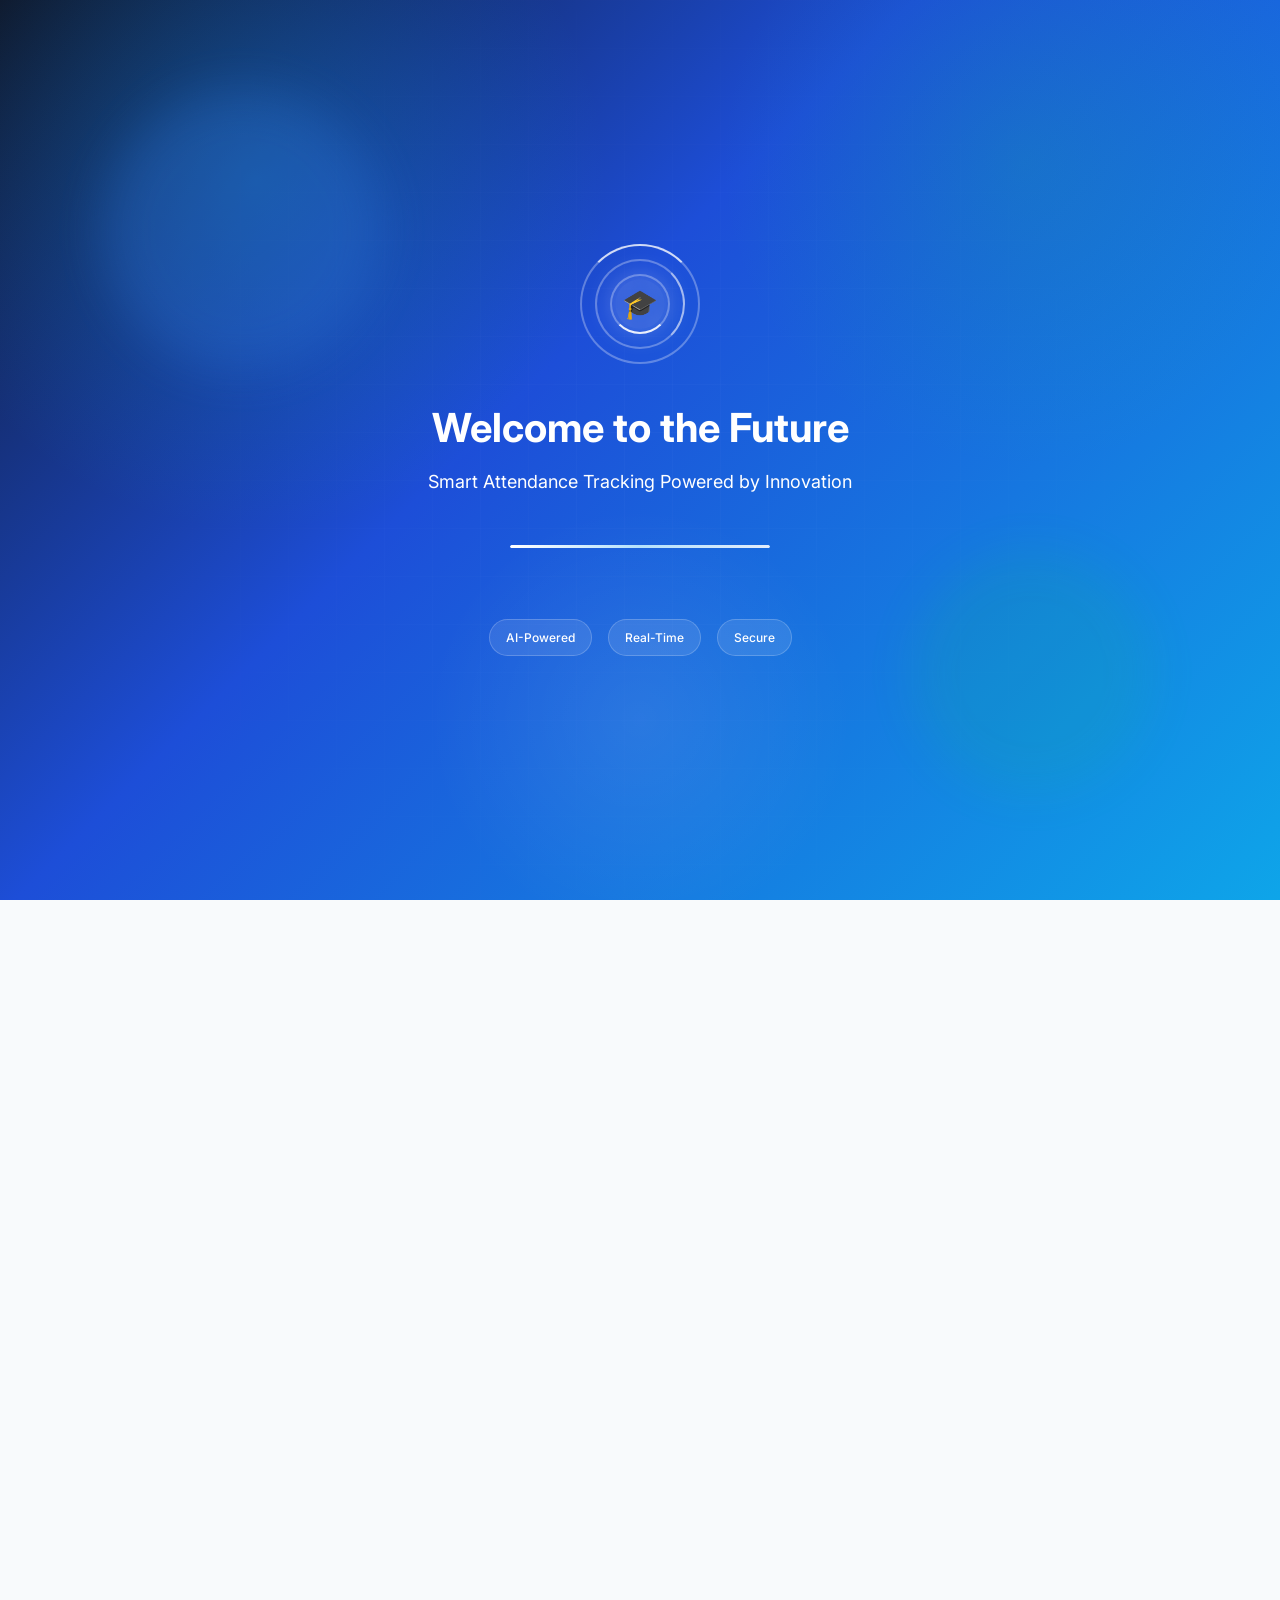
<file: index.html>
<!DOCTYPE html>
<html lang="en">

<head>
  <meta charset="UTF-8">
  <meta name="viewport" content="width=device-width, initial-scale=1.0">
  <title>College Attendance Management System</title>
  <!-- Google Fonts -->
  <link href="https://fonts.googleapis.com/css2?family=Inter:wght@300;400;500;600;700&display=swap" rel="stylesheet">
  <style>
    :root {
      --primary: #2563eb;
      --primary-dark: #1d4ed8;
      --primary-light: #3b82f6;
      --secondary: #64748b;
      --accent: #0ea5e9;
      --success: #10b981;
      --warning: #f59e0b;
      --error: #ef4444;
      --bg: #f8fafc;
      --bg-secondary: #f1f5f9;
      --text: #0f172a;
      --text-muted: #64748b;
      --text-light: #94a3b8;
      --card-bg: #ffffff;
      --border: #e2e8f0;
      --shadow: 0 1px 3px 0 rgb(0 0 0 / 0.1), 0 1px 2px -1px rgb(0 0 0 / 0.1);
      --shadow-lg: 0 10px 15px -3px rgb(0 0 0 / 0.1), 0 4px 6px -4px rgb(0 0 0 / 0.1);
    }

    * {
      margin: 0;
      padding: 0;
      box-sizing: border-box;
    }

    body {
      font-family: 'Inter', -apple-system, BlinkMacSystemFont, sans-serif;
      background: var(--bg);
      color: var(--text);
      line-height: 1.6;
      min-height: 100vh;
      overflow-x: hidden;
    }

    /* ===== PROFESSIONAL INTRO ===== */
    .intro-overlay {
      position: fixed;
      inset: 0;
      background:
        radial-gradient(circle at 20% 20%, rgba(14, 165, 233, 0.28), transparent 28%),
        radial-gradient(circle at 80% 18%, rgba(16, 185, 129, 0.18), transparent 24%),
        radial-gradient(circle at 50% 80%, rgba(255, 255, 255, 0.08), transparent 22%),
        linear-gradient(135deg, #0f172a 0%, #1d4ed8 42%, #0ea5e9 100%);
      z-index: 1000;
      display: flex;
      flex-direction: column;
      justify-content: center;
      align-items: center;
      transition: opacity 1.2s cubic-bezier(0.22, 1, 0.36, 1), transform 1.2s cubic-bezier(0.22, 1, 0.36, 1);
      overflow: hidden;
    }

    .intro-overlay.morph-exit {
      opacity: 0;
      transform: scale(1.04);
      pointer-events: none;
    }

    .intro-overlay::before,
    .intro-overlay::after {
      content: "";
      position: absolute;
      border-radius: 50%;
      filter: blur(24px);
      opacity: 0.8;
      pointer-events: none;
    }

    .intro-overlay::before {
      width: 280px;
      height: 280px;
      top: 10%;
      left: 8%;
      background: rgba(59, 130, 246, 0.26);
      animation: drift-orb 9s ease-in-out infinite;
    }

    .intro-overlay::after {
      width: 240px;
      height: 240px;
      right: 10%;
      bottom: 12%;
      background: rgba(16, 185, 129, 0.18);
      animation: drift-orb 11s ease-in-out infinite reverse;
    }

    .intro-content {
      text-align: center;
      color: white;
      transform: translateY(0);
      transition: all 1.2s cubic-bezier(0.22, 1, 0.36, 1);
      position: relative;
      z-index: 2;
    }

    .intro-overlay.morph-exit .intro-content {
      transform: translateY(-36px) scale(0.98);
      opacity: 0;
    }

    .intro-logo-animated {
      position: relative;
      width: 120px;
      height: 120px;
      margin: 0 auto 2rem;
      transition: all 1.2s cubic-bezier(0.22, 1, 0.36, 1);
    }

    .intro-overlay.morph-exit .intro-logo-animated {
      transform: scale(0.72);
      opacity: 0;
    }

    .logo-ring {
      position: absolute;
      top: 50%;
      left: 50%;
      transform: translate(-50%, -50%);
      border-radius: 50%;
      border: 2px solid rgba(255, 255, 255, 0.3);
    }

    .ring-outer {
      width: 120px;
      height: 120px;
      animation: ring-spin 4s linear infinite;
      border-top-color: rgba(255, 255, 255, 0.8);
    }

    .ring-middle {
      width: 90px;
      height: 90px;
      animation: ring-spin 3s linear infinite reverse;
      border-right-color: rgba(255, 255, 255, 0.6);
    }

    .ring-inner {
      width: 60px;
      height: 60px;
      animation: ring-spin 2s linear infinite;
      border-bottom-color: rgba(255, 255, 255, 0.9);
    }

    .logo-center {
      position: absolute;
      top: 50%;
      left: 50%;
      transform: translate(-50%, -50%);
      width: 50px;
      height: 50px;
      background: rgba(255, 255, 255, 0.12);
      border-radius: 50%;
      display: flex;
      align-items: center;
      justify-content: center;
      font-size: 1.8rem;
      backdrop-filter: blur(10px);
      animation: logo-pulse 2s ease-in-out infinite;
      box-shadow: 0 0 30px rgba(255, 255, 255, 0.3);
    }

    .intro-grid-glow {
      position: absolute;
      inset: 0;
      background-image:
        linear-gradient(rgba(255, 255, 255, 0.06) 1px, transparent 1px),
        linear-gradient(90deg, rgba(255, 255, 255, 0.06) 1px, transparent 1px);
      background-size: 48px 48px;
      mask-image: radial-gradient(circle at center, rgba(0, 0, 0, 0.85), transparent 78%);
      opacity: 0.4;
      animation: grid-pulse 6s ease-in-out infinite;
    }

    @keyframes ring-spin {
      0% { transform: translate(-50%, -50%) rotate(0deg); }
      100% { transform: translate(-50%, -50%) rotate(360deg); }
    }

    @keyframes logo-pulse {
      0%, 100% { 
        transform: translate(-50%, -50%) scale(1);
        box-shadow: 0 0 30px rgba(255, 255, 255, 0.3);
      }
      50% { 
        transform: translate(-50%, -50%) scale(1.1);
        box-shadow: 0 0 50px rgba(255, 255, 255, 0.6);
      }
    }

    @keyframes drift-orb {
      0%, 100% { transform: translate3d(0, 0, 0) scale(1); }
      50% { transform: translate3d(18px, -14px, 0) scale(1.08); }
    }

    @keyframes grid-pulse {
      0%, 100% { opacity: 0.24; transform: scale(1); }
      50% { opacity: 0.42; transform: scale(1.02); }
    }

    .intro-features {
      display: flex;
      gap: 1rem;
      justify-content: center;
      margin-top: 2rem;
      opacity: 0;
      animation: intro-slide-up 0.8s ease 0.9s forwards;
      transition: all 1.2s cubic-bezier(0.22, 1, 0.36, 1);
    }

    .intro-feature-tag {
      padding: 0.5rem 1rem;
      background: rgba(255, 255, 255, 0.1);
      border: 1px solid rgba(255, 255, 255, 0.2);
      border-radius: 20px;
      font-size: 0.75rem;
      font-weight: 500;
      backdrop-filter: blur(10px);
      animation: tag-float 3s ease-in-out infinite;
    }

    .intro-feature-tag:nth-child(1) {
      animation-delay: 0s;
    }

    .intro-feature-tag:nth-child(2) {
      animation-delay: 0.3s;
    }

    .intro-feature-tag:nth-child(3) {
      animation-delay: 0.6s;
    }

    @keyframes tag-float {
      0%, 100% { transform: translateY(0px); }
      50% { transform: translateY(-5px); }
    }

    .intro-overlay.morph-exit .intro-features {
      transform: translateY(-30px);
      opacity: 0;
    }

    .intro-title {
      font-size: 2.5rem;
      font-weight: 700;
      margin-bottom: 0.5rem;
      opacity: 0;
      animation: intro-slide-up 0.8s ease 0.3s forwards;
      transition: all 1.2s cubic-bezier(0.22, 1, 0.36, 1);
    }

    .intro-overlay.morph-exit .intro-title {
      transform: translateY(-30px);
      opacity: 0;
    }

    .intro-subtitle {
      font-size: 1.125rem;
      opacity: 0.9;
      margin-bottom: 3rem;
      opacity: 0;
      animation: intro-slide-up 0.8s ease 0.6s forwards;
      transition: all 1.2s cubic-bezier(0.22, 1, 0.36, 1);
    }

    .intro-overlay.morph-exit .intro-subtitle {
      transform: translateY(-30px);
      opacity: 0;
    }

    .intro-progress-container {
      width: 260px;
      margin: 0 auto;
      transition: all 1.2s cubic-bezier(0.22, 1, 0.36, 1);
    }

    .intro-overlay.morph-exit .intro-progress-container {
      transform: translateY(-30px);
      opacity: 0;
    }

    .intro-progress-bar {
      width: 100%;
      height: 3px;
      background: rgba(255, 255, 255, 0.2);
      border-radius: 2px;
      overflow: hidden;
      margin-bottom: 1rem;
    }

    .intro-progress-fill {
      height: 100%;
      background: linear-gradient(90deg, #ffffff, rgba(186, 230, 253, 0.95), rgba(255, 255, 255, 0.85));
      width: 0%;
      border-radius: 2px;
      animation: intro-progress 2.2s cubic-bezier(0.22, 1, 0.36, 1) forwards;
      box-shadow: 0 0 16px rgba(255, 255, 255, 0.48);
    }

    .intro-status {
      font-size: 0.875rem;
      opacity: 0.8;
      font-weight: 500;
      letter-spacing: 0.03em;
      min-height: 22px;
      transition: all 0.35s ease, opacity 1.2s cubic-bezier(0.22, 1, 0.36, 1);
    }

    .intro-overlay.morph-exit .intro-status {
      transform: translateY(-30px);
      opacity: 0;
    }

    @keyframes intro-slide-up {
      to {
        opacity: 1;
        transform: translateY(0);
      }
      from {
        opacity: 0;
        transform: translateY(20px);
      }
    }

    @keyframes intro-progress {
      0% { width: 0%; }
      20% { width: 30%; }
      50% { width: 60%; }
      80% { width: 85%; }
      100% { width: 100%; }
    }

    /* ===== MAIN CONTENT MORPHING ANIMATION ===== */
    .main-content {
      opacity: 0;
      transform: translateY(30px);
      transition: all 2s cubic-bezier(0.65, 0, 0.35, 1);
    }

    .main-content.visible {
      opacity: 1;
      transform: translateY(0);
    }

    /* ===== MORPHING PARTICLES EFFECT ===== */
    .morph-particles {
      position: fixed;
      inset: 0;
      pointer-events: none;
      z-index: 999;
      opacity: 0;
      transition: opacity 1s ease;
    }

    .morph-particles.active {
      opacity: 1;
    }

    .particle {
      position: absolute;
      width: 6px;
      height: 6px;
      background: var(--primary);
      border-radius: 50%;
      box-shadow: 0 0 10px var(--primary);
      animation: morph-particle 2s ease-out forwards;
    }

    @keyframes morph-particle {
      0% {
        transform: scale(1) translateY(0);
        opacity: 1;
      }
      100% {
        transform: scale(0) translateY(-150px);
        opacity: 0;
      }
    }

    /* ===== HEADER MORPH ANIMATION ===== */
    .header {
      transform: translateY(0);
      opacity: 0;
      transition: all 1.5s cubic-bezier(0.65, 0, 0.35, 1) 0.3s;
    }

    .main-content.visible .header {
      opacity: 1;
    }

    /* ===== HERO CONTENT MORPH ANIMATION ===== */
    .hero-content {
      transform: translateX(0);
      opacity: 0;
      transition: all 1.5s cubic-bezier(0.65, 0, 0.35, 1) 0.5s;
    }

    .main-content.visible .hero-content {
      opacity: 1;
    }

    /* ===== AUTH CARD MORPH ANIMATION ===== */
    .auth-card {
      transform: translateX(0);
      opacity: 0;
      transition: all 1.5s cubic-bezier(0.65, 0, 0.35, 1) 0.7s;
    }

    .main-content.visible .auth-card {
      opacity: 1;
    }

    /* ===== SECTIONS STYLING ===== */
    .section-container {
      max-width: 1200px;
      margin: 0 auto;
      padding: 0 2rem;
    }

    .section-header {
      text-align: center;
      margin-bottom: 4rem;
    }

    .section-title {
      font-size: 2.5rem;
      font-weight: 700;
      margin-bottom: 1rem;
      color: var(--text);
    }

    .section-subtitle {
      font-size: 1.25rem;
      color: var(--text-muted);
      max-width: 600px;
      margin: 0 auto;
    }

    /* ===== FEATURES SECTION ===== */
    .features-section {
      padding: 6rem 0;
      background: var(--bg-secondary);
    }

    .features-detailed-grid {
      display: grid;
      grid-template-columns: repeat(auto-fit, minmax(350px, 1fr));
      gap: 2rem;
    }

    .feature-card {
      background: var(--card-bg);
      border: 1px solid var(--border);
      border-radius: 16px;
      padding: 2rem;
      transition: all 0.3s ease;
    }

    .feature-card:hover {
      transform: translateY(-4px);
      box-shadow: var(--shadow-lg);
      border-color: var(--primary);
    }

    .feature-card-icon {
      font-size: 2.5rem;
      margin-bottom: 1.5rem;
    }

    /* ===== 3D FACIAL RECOGNITION ICON ===== */
    .facial-3d-icon {
      position: relative;
      width: 80px;
      height: 80px;
      margin: 0 auto 1.5rem;
      perspective: 200px;
    }

    .face-scanner {
      position: relative;
      width: 100%;
      height: 100%;
      transform-style: preserve-3d;
      animation: rotate3d 4s ease-in-out infinite;
    }

    .face-outline {
      position: absolute;
      width: 60px;
      height: 70px;
      left: 50%;
      top: 50%;
      transform: translate(-50%, -50%);
      border: 3px solid var(--primary);
      border-radius: 50% 50% 50% 50% / 60% 60% 40% 40%;
      background: linear-gradient(135deg, rgba(37, 99, 235, 0.1), rgba(59, 130, 246, 0.2));
      box-shadow: 
        0 0 20px rgba(37, 99, 235, 0.3),
        inset 0 0 20px rgba(37, 99, 235, 0.1);
      animation: pulse-face 2s ease-in-out infinite;
    }

    .scan-line {
      position: absolute;
      width: 100%;
      height: 2px;
      background: linear-gradient(90deg, transparent, var(--accent), transparent);
      top: 0;
      left: 0;
      animation: scan-vertical 3s ease-in-out infinite;
      box-shadow: 0 0 10px var(--accent);
    }

    .scan-dots {
      position: absolute;
      width: 100%;
      height: 100%;
    }

    .dot {
      position: absolute;
      width: 4px;
      height: 4px;
      background: var(--accent);
      border-radius: 50%;
      box-shadow: 0 0 8px var(--accent);
      animation: dot-pulse 2s ease-in-out infinite;
    }

    .dot-1 {
      top: 20%;
      left: 30%;
      animation-delay: 0s;
    }

    .dot-2 {
      top: 20%;
      right: 30%;
      animation-delay: 0.5s;
    }

    .dot-3 {
      bottom: 30%;
      left: 25%;
      animation-delay: 1s;
    }

    .dot-4 {
      bottom: 30%;
      right: 25%;
      animation-delay: 1.5s;
    }

    /* ===== 3D ANALYTICS ICON ===== */
    .analytics-3d-icon {
      position: relative;
      width: 80px;
      height: 80px;
      margin: 0 auto 1.5rem;
      perspective: 200px;
    }

    .chart-container {
      position: relative;
      width: 100%;
      height: 100%;
      transform-style: preserve-3d;
      animation: rotate3d 5s ease-in-out infinite;
    }

    .bar {
      position: absolute;
      bottom: 20px;
      width: 8px;
      background: linear-gradient(to top, var(--primary), var(--accent));
      border-radius: 4px 4px 0 0;
      box-shadow: 0 0 10px rgba(37, 99, 235, 0.5);
      animation: bar-grow 3s ease-in-out infinite;
    }

    .bar-1 {
      left: 15px;
      height: 30px;
      animation-delay: 0s;
    }

    .bar-2 {
      left: 28px;
      height: 45px;
      animation-delay: 0.3s;
    }

    .bar-3 {
      left: 41px;
      height: 25px;
      animation-delay: 0.6s;
    }

    .bar-4 {
      left: 54px;
      height: 40px;
      animation-delay: 0.9s;
    }

    .chart-line {
      position: absolute;
      top: 25px;
      left: 15px;
      width: 50px;
      height: 2px;
      background: var(--accent);
      animation: line-draw 4s ease-in-out infinite;
      box-shadow: 0 0 8px var(--accent);
    }

    .data-points {
      position: absolute;
      width: 100%;
      height: 100%;
    }

    .point {
      position: absolute;
      width: 6px;
      height: 6px;
      background: var(--accent);
      border-radius: 50%;
      box-shadow: 0 0 10px var(--accent);
      animation: point-pulse 2s ease-in-out infinite;
    }

    .point-1 {
      top: 30px;
      left: 18px;
      animation-delay: 0s;
    }

    .point-2 {
      top: 20px;
      left: 35px;
      animation-delay: 0.7s;
    }

    .point-3 {
      top: 35px;
      left: 52px;
      animation-delay: 1.4s;
    }

    /* ===== 3D GPS ICON ===== */
    .gps-3d-icon {
      position: relative;
      width: 80px;
      height: 80px;
      margin: 0 auto 1.5rem;
      perspective: 200px;
    }

    .globe-container {
      position: relative;
      width: 100%;
      height: 100%;
      transform-style: preserve-3d;
      animation: rotate3d 8s linear infinite;
    }

    .globe {
      position: absolute;
      width: 65px;
      height: 65px;
      left: 50%;
      top: 50%;
      transform: translate(-50%, -50%);
      border-radius: 50%;
      background: linear-gradient(135deg, 
        rgba(37, 99, 235, 0.2) 0%, 
        rgba(59, 130, 246, 0.3) 50%, 
        rgba(96, 165, 250, 0.2) 100%);
      border: 3px solid var(--primary);
      box-shadow: 
        0 0 25px rgba(37, 99, 235, 0.4),
        inset 0 0 25px rgba(59, 130, 246, 0.2);
      overflow: hidden;
    }

    .globe-surface {
      position: absolute;
      width: 100%;
      height: 100%;
      border-radius: 50%;
      background: radial-gradient(circle at 30% 30%, 
        rgba(96, 165, 250, 0.3) 0%, 
        rgba(37, 99, 235, 0.1) 70%);
      animation: globe-shine 4s ease-in-out infinite;
    }

    .meridian-lines {
      position: absolute;
      width: 100%;
      height: 100%;
      border-radius: 50%;
    }

    .meridian {
      position: absolute;
      background: var(--accent);
      opacity: 0.8;
      box-shadow: 0 0 8px var(--accent);
    }

    .vertical-1 {
      width: 2px;
      height: 100%;
      left: 50%;
      top: 0;
      transform: translateX(-50%);
      animation: meridian-pulse 3s ease-in-out infinite;
    }

    .vertical-2 {
      width: 100%;
      height: 2px;
      left: 0;
      top: 50%;
      transform: translateY(-50%);
      animation: meridian-pulse 3s ease-in-out infinite 0.5s;
    }

    .horizontal-1 {
      width: 2px;
      height: 80%;
      left: 25%;
      top: 10%;
      transform: translateX(-50%) rotateZ(45deg);
      animation: meridian-pulse 3s ease-in-out infinite 1s;
    }

    .horizontal-2 {
      width: 2px;
      height: 80%;
      right: 25%;
      top: 10%;
      transform: translateX(50%) rotateZ(-45deg);
      animation: meridian-pulse 3s ease-in-out infinite 1.5s;
    }

    .location-pin {
      position: absolute;
      top: -8px;
      left: 50%;
      transform: translateX(-50%);
      width: 10px;
      height: 14px;
      background: var(--error);
      border-radius: 50% 50% 50% 0;
      transform-origin: bottom center;
      animation: pin-bounce 2.5s ease-in-out infinite;
      box-shadow: 0 0 12px var(--error);
      z-index: 10;
    }

    .location-pin::before {
      content: '';
      position: absolute;
      top: 2px;
      left: 2px;
      width: 6px;
      height: 6px;
      background: white;
      border-radius: 50%;
    }

    .signal-waves {
      position: absolute;
      width: 100%;
      height: 100%;
    }

    .wave {
      position: absolute;
      top: 50%;
      left: 50%;
      transform: translate(-50%, -50%);
      border: 2px solid var(--accent);
      border-radius: 50%;
      opacity: 0;
      animation: wave-expand 4s ease-out infinite;
    }

    .wave-1 {
      animation-delay: 0s;
    }

    .wave-2 {
      animation-delay: 1.3s;
    }

    .wave-3 {
      animation-delay: 2.6s;
    }

    /* ===== 3D TIMING ICON ===== */
    .timing-3d-icon {
      position: relative;
      width: 80px;
      height: 80px;
      margin: 0 auto 1.5rem;
      perspective: 200px;
    }

    .clock-container {
      position: relative;
      width: 100%;
      height: 100%;
      transform-style: preserve-3d;
      animation: rotate3d 8s ease-in-out infinite;
    }

    .clock-face {
      position: absolute;
      width: 60px;
      height: 60px;
      left: 50%;
      top: 50%;
      transform: translate(-50%, -50%);
      border: 3px solid var(--primary);
      border-radius: 50%;
      background: linear-gradient(135deg, rgba(37, 99, 235, 0.1), rgba(59, 130, 246, 0.2));
      box-shadow: 0 0 20px rgba(37, 99, 235, 0.3);
    }

    .hour-hand {
      position: absolute;
      top: 50%;
      left: 50%;
      width: 3px;
      height: 15px;
      background: var(--primary);
      transform-origin: bottom center;
      transform: translate(-50%, -100%) rotate(45deg);
      border-radius: 2px;
      animation: hour-rotate 12s linear infinite;
    }

    .minute-hand {
      position: absolute;
      top: 50%;
      left: 50%;
      width: 2px;
      height: 20px;
      background: var(--accent);
      transform-origin: bottom center;
      transform: translate(-50%, -100%) rotate(90deg);
      border-radius: 1px;
      animation: minute-rotate 2s linear infinite;
    }

    .center-dot {
      position: absolute;
      top: 50%;
      left: 50%;
      width: 6px;
      height: 6px;
      background: var(--primary);
      border-radius: 50%;
      transform: translate(-50%, -50%);
      box-shadow: 0 0 8px var(--primary);
    }

    .time-markers {
      position: absolute;
      width: 100%;
      height: 100%;
    }

    .marker {
      position: absolute;
      width: 2px;
      height: 8px;
      background: var(--primary);
      border-radius: 1px;
    }

    .marker-12 {
      top: 2px;
      left: 50%;
      transform: translateX(-50%);
    }

    .marker-3 {
      right: 2px;
      top: 50%;
      transform: translateY(-50%) rotate(90deg);
    }

    .marker-6 {
      bottom: 2px;
      left: 50%;
      transform: translateX(-50%);
    }

    .marker-9 {
      left: 2px;
      top: 50%;
      transform: translateY(-50%) rotate(90deg);
    }

    /* ===== 3D SECURITY ICON ===== */
    .security-3d-icon {
      position: relative;
      width: 80px;
      height: 80px;
      margin: 0 auto 1.5rem;
      perspective: 200px;
    }

    .lock-container {
      position: relative;
      width: 100%;
      height: 100%;
      transform-style: preserve-3d;
      animation: rotate3d 5s ease-in-out infinite;
    }

    .lock-body {
      position: absolute;
      width: 40px;
      height: 35px;
      left: 50%;
      top: 60%;
      transform: translate(-50%, -50%);
      background: linear-gradient(135deg, var(--primary), var(--primary-dark));
      border-radius: 8px;
      box-shadow: 0 0 20px rgba(37, 99, 235, 0.4);
    }

    .lock-shackle {
      position: absolute;
      width: 25px;
      height: 20px;
      top: -15px;
      left: 50%;
      transform: translateX(-50%);
      border: 4px solid var(--primary);
      border-bottom: none;
      border-radius: 15px 15px 0 0;
      animation: shackle-unlock 4s ease-in-out infinite;
    }

    .keyhole {
      position: absolute;
      width: 8px;
      height: 8px;
      top: 50%;
      left: 50%;
      transform: translate(-50%, -50%);
      background: var(--bg);
      border-radius: 50% 50% 0 0;
      box-shadow: inset 0 0 5px rgba(0, 0, 0, 0.3);
    }

    .keyhole::after {
      content: '';
      position: absolute;
      width: 3px;
      height: 8px;
      top: 6px;
      left: 50%;
      transform: translateX(-50%);
      background: var(--bg);
      border-radius: 0 0 2px 2px;
    }

    .security-rings {
      position: absolute;
      width: 100%;
      height: 100%;
    }

    .ring {
      position: absolute;
      top: 50%;
      left: 50%;
      transform: translate(-50%, -50%);
      border: 2px solid var(--accent);
      border-radius: 50%;
      opacity: 0;
      animation: security-pulse 3s ease-out infinite;
    }

    .ring-1 {
      width: 60px;
      height: 60px;
      animation-delay: 0s;
    }

    .ring-2 {
      width: 75px;
      height: 75px;
      animation-delay: 1s;
    }

    .ring-3 {
      width: 90px;
      height: 90px;
      animation-delay: 2s;
    }

    @keyframes rotate3d {
      0%, 100% {
        transform: rotateY(0deg) rotateX(0deg);
      }
      25% {
        transform: rotateY(15deg) rotateX(5deg);
      }
      50% {
        transform: rotateY(0deg) rotateX(10deg);
      }
      75% {
        transform: rotateY(-15deg) rotateX(5deg);
      }
    }

    @keyframes pulse-face {
      0%, 100% {
        border-color: var(--primary);
        box-shadow: 
          0 0 20px rgba(37, 99, 235, 0.3),
          inset 0 0 20px rgba(37, 99, 235, 0.1);
      }
      50% {
        border-color: var(--accent);
        box-shadow: 
          0 0 30px rgba(96, 165, 250, 0.5),
          inset 0 0 30px rgba(96, 165, 250, 0.2);
        transform: translate(-50%, -50%) scale(1.05);
      }
    }

    @keyframes scan-vertical {
      0% {
        top: 0;
        opacity: 0;
      }
      10% {
        opacity: 1;
      }
      90% {
        opacity: 1;
      }
      100% {
        top: calc(100% - 2px);
        opacity: 0;
      }
    }

    /* ===== 3D MOBILE ICON ===== */
    .mobile-3d-icon {
      position: relative;
      width: 80px;
      height: 80px;
      margin: 0 auto 1.5rem;
      perspective: 200px;
    }

    .phone-container {
      position: relative;
      width: 100%;
      height: 100%;
      transform-style: preserve-3d;
      animation: rotate3d 4s ease-in-out infinite;
    }

    .phone-body {
      position: absolute;
      width: 35px;
      height: 60px;
      left: 50%;
      top: 50%;
      transform: translate(-50%, -50%);
      background: linear-gradient(135deg, var(--primary), var(--primary-dark));
      border-radius: 8px;
      box-shadow: 0 0 20px rgba(37, 99, 235, 0.4);
    }

    .phone-screen {
      position: absolute;
      width: 28px;
      height: 45px;
      top: 5px;
      left: 50%;
      transform: translateX(-50%);
      background: linear-gradient(135deg, rgba(96, 165, 250, 0.2), rgba(59, 130, 246, 0.3));
      border-radius: 4px;
      border: 1px solid var(--accent);
      animation: screen-glow 3s ease-in-out infinite;
    }

    .screen-content {
      position: relative;
      width: 100%;
      height: 100%;
      padding: 4px;
    }

    .app-icon {
      position: absolute;
      width: 6px;
      height: 6px;
      background: var(--accent);
      border-radius: 2px;
      animation: app-blink 2s ease-in-out infinite;
    }

    .app-1 {
      top: 6px;
      left: 4px;
      animation-delay: 0s;
    }

    .app-2 {
      top: 6px;
      right: 4px;
      animation-delay: 0.7s;
    }

    .app-3 {
      top: 16px;
      left: 4px;
      animation-delay: 1.4s;
    }

    .notification-dot {
      position: absolute;
      top: 2px;
      right: 2px;
      width: 3px;
      height: 3px;
      background: var(--error);
      border-radius: 50%;
      animation: notification-pulse 1.5s ease-in-out infinite;
    }

    .phone-button {
      position: absolute;
      bottom: 4px;
      left: 50%;
      transform: translateX(-50%);
      width: 12px;
      height: 3px;
      background: var(--accent);
      border-radius: 2px;
      animation: button-press 4s ease-in-out infinite;
    }

    /* ===== 3D SPEED ICON ===== */
    .speed-3d-icon {
      position: relative;
      width: 80px;
      height: 80px;
      margin: 0 auto 1.5rem;
      perspective: 200px;
    }

    .lightning-container {
      position: relative;
      width: 100%;
      height: 100%;
      transform-style: preserve-3d;
      animation: rotate3d 3s ease-in-out infinite;
    }

    .lightning-bolt {
      position: absolute;
      width: 30px;
      height: 50px;
      left: 50%;
      top: 50%;
      transform: translate(-50%, -50%);
    }

    .bolt-segment {
      position: absolute;
      background: linear-gradient(45deg, var(--warning), var(--accent));
      animation: lightning-flash 2s ease-in-out infinite;
    }

    .segment-1 {
      width: 12px;
      height: 20px;
      top: 0;
      left: 8px;
      clip-path: polygon(0 0, 100% 0, 60% 100%, 0 80%);
      animation-delay: 0s;
    }

    .segment-2 {
      width: 15px;
      height: 18px;
      top: 16px;
      left: 0;
      clip-path: polygon(40% 0, 100% 20%, 100% 100%, 0 100%);
      animation-delay: 0.3s;
    }

    .segment-3 {
      width: 10px;
      height: 16px;
      top: 30px;
      left: 12px;
      clip-path: polygon(0 0, 100% 0, 80% 100%, 20% 100%);
      animation-delay: 0.6s;
    }

    .energy-field {
      position: absolute;
      width: 100%;
      height: 100%;
    }

    .energy-ring {
      position: absolute;
      top: 50%;
      left: 50%;
      transform: translate(-50%, -50%);
      border: 2px solid var(--warning);
      border-radius: 50%;
      opacity: 0;
      animation: energy-pulse 2s ease-out infinite;
    }

    .energy-ring.ring-1 {
      width: 50px;
      height: 50px;
      animation-delay: 0s;
    }

    .energy-ring.ring-2 {
      width: 65px;
      height: 65px;
      animation-delay: 0.7s;
    }

    .energy-ring.ring-3 {
      width: 80px;
      height: 80px;
      animation-delay: 1.4s;
    }

    /* ===== 3D AUTOMATION ICON ===== */
    .automation-3d-icon {
      position: relative;
      width: 80px;
      height: 80px;
      margin: 0 auto 1.5rem;
      perspective: 200px;
    }

    .robot-container {
      position: relative;
      width: 100%;
      height: 100%;
      transform-style: preserve-3d;
      animation: rotate3d 5s ease-in-out infinite;
    }

    .robot-head {
      position: absolute;
      width: 40px;
      height: 35px;
      left: 50%;
      top: 40%;
      transform: translate(-50%, -50%);
      background: linear-gradient(135deg, var(--primary), var(--primary-dark));
      border-radius: 8px;
      box-shadow: 0 0 20px rgba(37, 99, 235, 0.4);
    }

    .robot-eye {
      position: absolute;
      width: 6px;
      height: 6px;
      background: var(--accent);
      border-radius: 50%;
      top: 8px;
      animation: robot-blink 3s ease-in-out infinite;
      box-shadow: 0 0 8px var(--accent);
    }

    .eye-left {
      left: 8px;
      animation-delay: 0s;
    }

    .eye-right {
      right: 8px;
      animation-delay: 0.1s;
    }

    .robot-antenna {
      position: absolute;
      top: -8px;
      left: 50%;
      transform: translateX(-50%);
      width: 2px;
      height: 8px;
      background: var(--accent);
      border-radius: 1px;
      animation: antenna-signal 2s ease-in-out infinite;
    }

    .robot-antenna::after {
      content: '';
      position: absolute;
      top: -3px;
      left: 50%;
      transform: translateX(-50%);
      width: 4px;
      height: 4px;
      background: var(--error);
      border-radius: 50%;
      animation: signal-blink 1s ease-in-out infinite;
    }

    .gear-system {
      position: absolute;
      width: 100%;
      height: 100%;
    }

    .gear {
      position: absolute;
      border: 3px solid var(--accent);
      border-radius: 50%;
      background: linear-gradient(135deg, rgba(96, 165, 250, 0.1), rgba(59, 130, 246, 0.2));
    }

    .gear-1 {
      width: 20px;
      height: 20px;
      bottom: 15px;
      left: 20px;
      animation: gear-rotate 3s linear infinite;
    }

    .gear-2 {
      width: 15px;
      height: 15px;
      bottom: 20px;
      right: 25px;
      animation: gear-rotate 2s linear infinite reverse;
    }

    /* ===== 3D REPORTING ICON ===== */
    .reporting-3d-icon {
      position: relative;
      width: 80px;
      height: 80px;
      margin: 0 auto 1.5rem;
      perspective: 200px;
    }

    .report-container {
      position: relative;
      width: 100%;
      height: 100%;
      transform-style: preserve-3d;
      animation: rotate3d 6s ease-in-out infinite;
    }

    .document-stack {
      position: absolute;
      width: 35px;
      height: 45px;
      left: 40%;
      top: 50%;
      transform: translate(-50%, -50%);
    }

    .document {
      position: absolute;
      width: 100%;
      height: 100%;
      background: linear-gradient(135deg, rgba(37, 99, 235, 0.1), rgba(59, 130, 246, 0.2));
      border: 2px solid var(--primary);
      border-radius: 4px;
      animation: document-float 4s ease-in-out infinite;
    }

    .doc-1 {
      z-index: 3;
      animation-delay: 0s;
    }

    .doc-2 {
      z-index: 2;
      transform: translate(3px, 3px);
      opacity: 0.8;
      animation-delay: 0.5s;
    }

    .doc-3 {
      z-index: 1;
      transform: translate(6px, 6px);
      opacity: 0.6;
      animation-delay: 1s;
    }

    .trend-arrow {
      position: absolute;
      right: 15px;
      top: 30px;
      width: 25px;
      height: 20px;
    }

    .arrow-body {
      position: absolute;
      width: 15px;
      height: 3px;
      background: var(--success);
      top: 50%;
      transform: translateY(-50%) rotate(-30deg);
      border-radius: 2px;
      animation: arrow-grow 3s ease-in-out infinite;
    }

    .arrow-head {
      position: absolute;
      right: 0;
      top: 50%;
      transform: translateY(-50%) rotate(-30deg);
      width: 0;
      height: 0;
      border-left: 8px solid var(--success);
      border-top: 4px solid transparent;
      border-bottom: 4px solid transparent;
      animation: arrow-pulse 2s ease-in-out infinite;
    }

    .data-visualization {
      position: absolute;
      bottom: 20px;
      right: 10px;
      width: 30px;
      height: 20px;
    }

    .viz-line {
      position: absolute;
      width: 100%;
      height: 2px;
      background: var(--accent);
      top: 50%;
      transform: translateY(-50%);
      animation: viz-draw 4s ease-in-out infinite;
    }

    .viz-dots {
      position: absolute;
      width: 100%;
      height: 100%;
    }

    .viz-dot {
      position: absolute;
      width: 4px;
      height: 4px;
      background: var(--accent);
      border-radius: 50%;
      animation: viz-pulse 2s ease-in-out infinite;
    }

    .viz-dot.dot-1 {
      left: 2px;
      top: 8px;
      animation-delay: 0s;
    }

    .viz-dot.dot-2 {
      left: 13px;
      top: 4px;
      animation-delay: 0.7s;
    }

    .viz-dot.dot-3 {
      right: 2px;
      top: 2px;
      animation-delay: 1.4s;
    }

    .feature-card-title {
      font-size: 1.5rem;
      font-weight: 600;
      margin-bottom: 1rem;
      color: var(--text);
    }

    .feature-card-description {
      color: var(--text-muted);
      margin-bottom: 1.5rem;
      line-height: 1.6;
    }

    .feature-list {
      list-style: none;
      padding: 0;
    }

    .feature-list li {
      padding: 0.5rem 0;
      color: var(--text-muted);
      position: relative;
      padding-left: 1.5rem;
    }

    .feature-list li::before {
      content: '✓';
      position: absolute;
      left: 0;
      color: var(--success);
      font-weight: bold;
    }

    /* ===== ABOUT SECTION ===== */
    .about-section {
      padding: 6rem 0;
      background: var(--card-bg);
    }

    .about-content {
      display: grid;
      grid-template-columns: 1fr 1fr;
      gap: 4rem;
      align-items: start;
    }

    .about-description {
      font-size: 1.125rem;
      color: var(--text-muted);
      line-height: 1.7;
      margin-bottom: 3rem;
    }

    .about-stats {
      display: grid;
      grid-template-columns: repeat(4, 1fr);
      gap: 2rem;
      margin-bottom: 3rem;
    }

    .stat-item {
      text-align: center;
    }

    .stat-number {
      font-size: 2rem;
      font-weight: 700;
      color: var(--primary);
      margin-bottom: 0.5rem;
    }

    .stat-label {
      font-size: 0.875rem;
      color: var(--text-muted);
      text-transform: uppercase;
      letter-spacing: 0.5px;
    }

    .about-features h3 {
      font-size: 1.25rem;
      font-weight: 600;
      margin-bottom: 1.5rem;
      color: var(--text);
    }

    .about-feature-list {
      display: flex;
      flex-direction: column;
      gap: 1rem;
    }

    .about-feature {
      display: flex;
      align-items: center;
      gap: 0.75rem;
    }

    .about-feature-icon {
      color: var(--success);
      font-weight: bold;
    }

    .about-visual {
      display: flex;
      flex-direction: column;
      gap: 1.5rem;
    }

    .about-card {
      background: var(--bg-secondary);
      border: 1px solid var(--border);
      border-radius: 16px;
      padding: 1.5rem;
    }

    .about-card-header {
      display: flex;
      align-items: center;
      gap: 0.75rem;
      margin-bottom: 1rem;
    }

    .about-card-icon {
      font-size: 1.5rem;
    }

    .about-card h4 {
      font-size: 1.125rem;
      font-weight: 600;
      color: var(--text);
    }

    .about-card p {
      color: var(--text-muted);
      line-height: 1.6;
    }

    /* ===== CONTACT SECTION ===== */
    .contact-section {
      padding: 6rem 0;
      background: var(--bg-secondary);
    }

    .contact-content {
      display: grid;
      grid-template-columns: 1fr 1fr;
      gap: 4rem;
    }

    .contact-info {
      display: grid;
      grid-template-columns: repeat(2, 1fr);
      gap: 1.5rem;
    }

    .contact-card {
      background: var(--card-bg);
      border: 1px solid var(--border);
      border-radius: 16px;
      padding: 1.5rem;
      text-align: center;
    }

    .contact-icon {
      font-size: 2rem;
      margin-bottom: 1rem;
    }

    .contact-card h4 {
      font-size: 1.125rem;
      font-weight: 600;
      margin-bottom: 0.5rem;
      color: var(--text);
    }

    .contact-card p {
      color: var(--text);
      margin-bottom: 0.5rem;
    }

    .contact-note {
      font-size: 0.875rem;
      color: var(--text-muted);
    }

    .contact-form {
      background: var(--card-bg);
      border: 1px solid var(--border);
      border-radius: 16px;
      padding: 2rem;
    }

    .contact-form h3 {
      font-size: 1.5rem;
      font-weight: 600;
      margin-bottom: 2rem;
      color: var(--text);
    }

    .form {
      display: flex;
      flex-direction: column;
      gap: 1.5rem;
    }

    .form-group {
      display: flex;
      flex-direction: column;
      gap: 0.5rem;
    }

    .form-group label {
      font-weight: 500;
      color: var(--text);
    }

    .form-group input,
    .form-group select,
    .form-group textarea {
      padding: 0.75rem;
      border: 1px solid var(--border);
      border-radius: 8px;
      font-size: 0.875rem;
      transition: border-color 0.2s;
    }

    .form-group input:focus,
    .form-group select:focus,
    .form-group textarea:focus {
      outline: none;
      border-color: var(--primary);
    }

    /* ===== FOOTER ===== */
    .footer {
      background: var(--text);
      color: white;
      padding: 3rem 0 1rem;
    }

    .footer-content {
      display: grid;
      grid-template-columns: 1fr 2fr;
      gap: 3rem;
      margin-bottom: 2rem;
    }

    .footer-brand p {
      color: rgba(255, 255, 255, 0.7);
      margin-top: 1rem;
    }

    .footer-links {
      display: grid;
      grid-template-columns: repeat(3, 1fr);
      gap: 2rem;
    }

    .footer-column h4 {
      font-size: 1rem;
      font-weight: 600;
      margin-bottom: 1rem;
      color: white;
    }

    .footer-column ul {
      list-style: none;
      padding: 0;
    }

    .footer-column li {
      margin-bottom: 0.5rem;
    }

    .footer-column a {
      color: rgba(255, 255, 255, 0.7);
      text-decoration: none;
      transition: color 0.2s;
    }

    .footer-column a:hover {
      color: white;
    }

    .footer-bottom {
      display: flex;
      justify-content: space-between;
      align-items: center;
      padding-top: 2rem;
      border-top: 1px solid rgba(255, 255, 255, 0.1);
    }

    .footer-bottom p {
      color: rgba(255, 255, 255, 0.7);
    }

    .footer-legal {
      display: flex;
      gap: 2rem;
    }

    .footer-legal a {
      color: rgba(255, 255, 255, 0.7);
      text-decoration: none;
      font-size: 0.875rem;
      transition: color 0.2s;
    }

    .footer-legal a:hover {
      color: white;
    }

    /* ===== HEADER ===== */
    .header {
      background: rgba(255, 255, 255, 0.35);
      border-bottom: 1px solid var(--border);
      padding: 1rem 0;
      position: sticky;
      top: 0;
      z-index: 100;
      backdrop-filter: blur(10px);
    }

    .header-container {
      max-width: 1200px;
      margin: 0 auto;
      padding: 0 2rem;
      display: flex;
      align-items: center;
      justify-content: space-between;
    }

    .logo {
      display: flex;
      align-items: center;
      gap: 0.75rem;
      font-weight: 700;
      font-size: 1.25rem;
      color: var(--text);
      text-decoration: none;
    }

    .logo-icon {
      width: 32px;
      height: 32px;
      background: var(--primary);
      border-radius: 8px;
      display: flex;
      align-items: center;
      justify-content: center;
      color: white;
      font-size: 1.2rem;
    }

    .nav-links {
      display: flex;
      gap: 2rem;
      list-style: none;
    }

    .nav-links a {
      color: var(--text-muted);
      text-decoration: none;
      font-weight: 500;
      transition: color 0.2s;
    }

    .nav-links a:hover {
      color: var(--primary);
    }

    /* ===== MAIN CONTENT ===== */
    .main-container {
      max-width: 1200px;
      margin: 0 auto;
      padding: 4rem 2rem;
      display: grid;
      grid-template-columns: 1fr 400px;
      gap: 4rem;
      align-items: center;
      min-height: calc(100vh - 80px);
    }

    .hero-content {
      max-width: 600px;
    }

    .hero-badge {
      display: inline-flex;
      align-items: center;
      gap: 0.5rem;
      background: var(--bg-secondary);
      color: var(--primary);
      padding: 0.5rem 1rem;
      border-radius: 50px;
      font-size: 0.875rem;
      font-weight: 500;
      margin-bottom: 1.5rem;
    }

    .hero-title {
      font-size: 3.5rem;
      font-weight: 700;
      line-height: 1.1;
      margin-bottom: 1.5rem;
      color: var(--text);
    }

    .hero-title .highlight {
      color: var(--primary);
    }

    .hero-description {
      font-size: 1.25rem;
      color: var(--text-muted);
      margin-bottom: 2rem;
      line-height: 1.6;
    }

    .features-grid {
      display: grid;
      grid-template-columns: repeat(2, 1fr);
      gap: 1rem;
      margin-bottom: 2rem;
    }

    .feature-item {
      display: flex;
      align-items: center;
      gap: 0.75rem;
      padding: 0.75rem;
      background: var(--card-bg);
      border-radius: 12px;
      border: 1px solid var(--border);
    }

    .feature-icon {
      width: 32px;
      height: 32px;
      background: var(--primary);
      color: white;
      border-radius: 8px;
      display: flex;
      align-items: center;
      justify-content: center;
      font-size: 0.875rem;
    }

    .feature-text {
      font-weight: 500;
      color: var(--text);
    }

    /* ===== AUTH CARD ===== */
    .auth-card {
      background: var(--card-bg);
      border: 1px solid var(--border);
      border-radius: 24px;
      padding: 2.5rem;
      box-shadow: var(--shadow-lg);
      position: sticky;
      top: 120px;
    }

    .auth-header {
      text-align: center;
      margin-bottom: 2rem;
    }

    .auth-icon {
      width: 48px;
      height: 48px;
      background: var(--primary);
      color: white;
      border-radius: 12px;
      display: flex;
      align-items: center;
      justify-content: center;
      font-size: 1.5rem;
      margin: 0 auto 1rem;
    }

    .auth-title {
      font-size: 1.5rem;
      font-weight: 600;
      margin-bottom: 0.5rem;
      color: var(--text);
    }

    .auth-subtitle {
      color: var(--text-muted);
      font-size: 0.875rem;
    }

    .auth-buttons {
      display: flex;
      flex-direction: column;
      gap: 1rem;
    }

    .btn {
      display: flex;
      align-items: center;
      justify-content: center;
      gap: 0.75rem;
      padding: 0.875rem 1.5rem;
      border-radius: 12px;
      font-weight: 500;
      font-size: 0.875rem;
      text-decoration: none;
      transition: all 0.2s;
      cursor: pointer;
      border: none;
      width: 100%;
    }

    .btn-primary {
      background: var(--primary);
      color: white;
      box-shadow: 0 1px 2px 0 rgb(0 0 0 / 0.05);
    }

    .btn-primary:hover {
      background: var(--primary-dark);
      transform: translateY(-1px);
      box-shadow: 0 4px 6px -1px rgb(0 0 0 / 0.1), 0 2px 4px -2px rgb(0 0 0 / 0.1);
    }

    .btn-secondary {
      background: var(--card-bg);
      color: var(--text);
      border: 1px solid var(--border);
    }

    .btn-secondary:hover {
      background: var(--bg-secondary);
      border-color: var(--primary);
      transform: translateY(-1px);
    }

    .divider {
      display: flex;
      align-items: center;
      margin: 1.5rem 0;
      color: var(--text-light);
      font-size: 0.75rem;
    }

    .divider::before,
    .divider::after {
      content: '';
      flex: 1;
      height: 1px;
      background: var(--border);
    }

    .divider span {
      padding: 0 1rem;
    }

    /* ===== ROLE MODAL ===== */
    .modal-overlay {
      position: fixed;
      inset: 0;
      background: rgba(15, 23, 42, 0.4);
      backdrop-filter: blur(8px);
      display: none;
      justify-content: center;
      align-items: center;
      z-index: 1000;
      padding: 1rem;
    }

    .modal-overlay.active {
      display: flex;
    }

    .modal-card {
      background: var(--card-bg);
      width: 100%;
      max-width: 480px;
      border-radius: 20px;
      padding: 2rem;
      border: 1px solid var(--border);
      box-shadow: 0 25px 50px -12px rgba(0, 0, 0, 0.25);
      transform: translateY(20px) scale(0.95);
      transition: all 0.3s cubic-bezier(0.34, 1.56, 0.64, 1);
    }

    .modal-overlay.active .modal-card {
      transform: translateY(0) scale(1);
    }

    .modal-header {
      display: flex;
      justify-content: space-between;
      align-items: center;
      margin-bottom: 1.5rem;
    }

    .modal-title {
      font-size: 1.25rem;
      font-weight: 600;
      color: var(--text);
    }

    .close-btn {
      background: var(--bg-secondary);
      border: none;
      color: var(--text-muted);
      width: 32px;
      height: 32px;
      border-radius: 8px;
      cursor: pointer;
      display: flex;
      align-items: center;
      justify-content: center;
      transition: all 0.2s;
    }

    .close-btn:hover {
      background: var(--border);
      color: var(--text);
    }

    .modal-description {
      color: var(--text-muted);
      font-size: 0.875rem;
      margin-bottom: 1.5rem;
    }

    .role-grid {
      display: flex;
      flex-direction: column;
      gap: 0.75rem;
    }

    .role-option {
      background: var(--card-bg);
      border: 1px solid var(--border);
      padding: 1rem;
      border-radius: 12px;
      cursor: pointer;
      display: flex;
      align-items: center;
      gap: 1rem;
      transition: all 0.2s;
    }

    .role-option:hover {
      background: var(--bg-secondary);
      border-color: var(--primary);
      transform: translateX(4px);
    }

    .role-icon {
      width: 40px;
      height: 40px;
      background: var(--bg-secondary);
      border-radius: 10px;
      display: flex;
      align-items: center;
      justify-content: center;
      font-size: 1.25rem;
    }

    .role-info {
      flex: 1;
    }

    .role-name {
      font-weight: 500;
      font-size: 0.875rem;
      color: var(--text);
      margin-bottom: 0.25rem;
    }

    .role-desc {
      font-size: 0.75rem;
      color: var(--text-muted);
    }

    /* ===== RESPONSIVE ===== */
    @media (max-width: 768px) {
      .header-container {
        padding: 0 1rem;
      }

      .nav-links {
        display: none;
      }

      .main-container {
        grid-template-columns: 1fr;
        gap: 2rem;
        padding: 2rem 1rem;
        text-align: center;
      }

      .hero-title {
        font-size: 2.5rem;
      }

      .hero-description {
        font-size: 1.125rem;
      }

      .features-grid {
        grid-template-columns: 1fr;
      }

      .auth-card {
        padding: 2rem;
        position: static;
      }

      /* Sections responsive */
      .section-container {
        padding: 0 1rem;
      }

      .section-title {
        font-size: 2rem;
      }

      .section-subtitle {
        font-size: 1.125rem;
      }

      .features-detailed-grid {
        grid-template-columns: 1fr;
        gap: 1.5rem;
      }

      .about-content {
        grid-template-columns: 1fr;
        gap: 2rem;
      }

      .about-stats {
        grid-template-columns: repeat(2, 1fr);
        gap: 1.5rem;
      }

      .contact-content {
        grid-template-columns: 1fr;
        gap: 2rem;
      }

      .contact-info {
        grid-template-columns: 1fr;
        gap: 1rem;
      }

      .footer-content {
        grid-template-columns: 1fr;
        gap: 2rem;
      }

      .footer-links {
        grid-template-columns: 1fr;
        gap: 1.5rem;
      }

      .footer-bottom {
        flex-direction: column;
        gap: 1rem;
        text-align: center;
      }

      .footer-legal {
        justify-content: center;
      }
    }

    @media (max-width: 480px) {
      .hero-title {
        font-size: 2rem;
      }

      .auth-card {
        padding: 1.5rem;
        border-radius: 16px;
      }

      .modal-card {
        padding: 1.5rem;
        border-radius: 16px;
      }

      .feature-card {
        padding: 1.5rem;
      }

      .about-stats {
        grid-template-columns: 1fr;
        gap: 1rem;
      }

      .contact-form {
        padding: 1.5rem;
      }
    }

    /* ===== SMOOTH SCROLLING ===== */
    html {
      scroll-behavior: smooth;
    }

    /* ===== SECTION ANIMATIONS ===== */
    .features-section,
    .about-section,
    .contact-section {
      opacity: 0;
      transform: translateY(30px);
      transition: all 0.8s ease;
    }

    .features-section.visible,
    .about-section.visible,
    .contact-section.visible {
      opacity: 1;
      transform: translateY(0);
    }

    /* ===== KEYFRAME ANIMATIONS ===== */
    @keyframes rotate3d {
      0%, 100% {
        transform: rotateY(0deg) rotateX(0deg);
      }
      25% {
        transform: rotateY(15deg) rotateX(5deg);
      }
      50% {
        transform: rotateY(0deg) rotateX(10deg);
      }
      75% {
        transform: rotateY(-15deg) rotateX(5deg);
      }
    }

    @keyframes pulse-face {
      0%, 100% {
        border-color: var(--primary);
        box-shadow: 
          0 0 20px rgba(37, 99, 235, 0.3),
          inset 0 0 20px rgba(37, 99, 235, 0.1);
      }
      50% {
        border-color: var(--accent);
        box-shadow: 
          0 0 30px rgba(96, 165, 250, 0.5),
          inset 0 0 30px rgba(96, 165, 250, 0.2);
        transform: translate(-50%, -50%) scale(1.05);
      }
    }

    @keyframes scan-vertical {
      0% {
        top: 0;
        opacity: 0;
      }
      10% {
        opacity: 1;
      }
      90% {
        opacity: 1;
      }
      100% {
        top: calc(100% - 2px);
        opacity: 0;
      }
    }

    @keyframes dot-pulse {
      0%, 100% {
        opacity: 0.3;
        transform: scale(1);
      }
      50% {
        opacity: 1;
        transform: scale(1.5);
      }
    }

    @keyframes bar-grow {
      0%, 100% {
        transform: scaleY(1);
        box-shadow: 0 0 10px rgba(37, 99, 235, 0.5);
      }
      50% {
        transform: scaleY(1.3);
        box-shadow: 0 0 20px rgba(96, 165, 250, 0.8);
      }
    }

    @keyframes line-draw {
      0% {
        width: 0;
        opacity: 0;
      }
      50% {
        opacity: 1;
      }
      100% {
        width: 50px;
        opacity: 0.8;
      }
    }

    @keyframes point-pulse {
      0%, 100% {
        opacity: 0.5;
        transform: scale(1);
      }
      50% {
        opacity: 1;
        transform: scale(1.5);
      }
    }

    @keyframes meridian-rotate {
      0%, 100% {
        opacity: 0.6;
      }
      50% {
        opacity: 1;
        transform: rotateY(45deg) scale(1.1);
      }
    }

    @keyframes meridian-pulse {
      0%, 100% {
        opacity: 0.4;
        transform: translateX(-50%) scaleY(1);
        box-shadow: 0 0 8px var(--accent);
      }
      50% {
        opacity: 1;
        transform: translateX(-50%) scaleY(1.1);
        box-shadow: 0 0 15px var(--accent);
      }
    }

    @keyframes globe-shine {
      0%, 100% {
        background: radial-gradient(circle at 30% 30%, 
          rgba(96, 165, 250, 0.3) 0%, 
          rgba(37, 99, 235, 0.1) 70%);
      }
      50% {
        background: radial-gradient(circle at 70% 70%, 
          rgba(96, 165, 250, 0.4) 0%, 
          rgba(37, 99, 235, 0.2) 70%);
      }
    }

    @keyframes pin-bounce {
      0%, 100% {
        transform: translateX(-50%) translateY(0) scale(1);
      }
      50% {
        transform: translateX(-50%) translateY(-6px) scale(1.1);
      }
    }

    @keyframes wave-expand {
      0% {
        width: 30px;
        height: 30px;
        opacity: 1;
      }
      100% {
        width: 100px;
        height: 100px;
        opacity: 0;
      }
    }

    @keyframes hour-rotate {
      0% {
        transform: translate(-50%, -100%) rotate(45deg);
      }
      100% {
        transform: translate(-50%, -100%) rotate(405deg);
      }
    }

    @keyframes minute-rotate {
      0% {
        transform: translate(-50%, -100%) rotate(90deg);
      }
      100% {
        transform: translate(-50%, -100%) rotate(450deg);
      }
    }

    @keyframes shackle-unlock {
      0%, 70% {
        transform: translateX(-50%) rotate(0deg);
      }
      85%, 100% {
        transform: translateX(-50%) rotate(-20deg);
      }
    }

    @keyframes security-pulse {
      0% {
        opacity: 1;
        transform: translate(-50%, -50%) scale(0.5);
      }
      100% {
        opacity: 0;
        transform: translate(-50%, -50%) scale(1.2);
      }
    }

    @keyframes screen-glow {
      0%, 100% {
        box-shadow: 0 0 10px rgba(96, 165, 250, 0.3);
      }
      50% {
        box-shadow: 0 0 20px rgba(96, 165, 250, 0.6);
      }
    }

    @keyframes app-blink {
      0%, 100% {
        opacity: 0.7;
      }
      50% {
        opacity: 1;
        transform: scale(1.2);
      }
    }

    @keyframes notification-pulse {
      0%, 100% {
        opacity: 1;
        transform: scale(1);
      }
      50% {
        opacity: 0.5;
        transform: scale(1.3);
      }
    }

    @keyframes button-press {
      0%, 90% {
        transform: translateX(-50%) scaleY(1);
      }
      95% {
        transform: translateX(-50%) scaleY(0.7);
      }
      100% {
        transform: translateX(-50%) scaleY(1);
      }
    }

    @keyframes lightning-flash {
      0%, 100% {
        opacity: 0.8;
        box-shadow: 0 0 10px var(--warning);
      }
      50% {
        opacity: 1;
        box-shadow: 0 0 25px var(--warning);
        transform: scale(1.1);
      }
    }

    @keyframes energy-pulse {
      0% {
        opacity: 1;
        transform: translate(-50%, -50%) scale(0.3);
      }
      100% {
        opacity: 0;
        transform: translate(-50%, -50%) scale(1);
      }
    }

    @keyframes robot-blink {
      0%, 90% {
        opacity: 1;
        transform: scaleY(1);
      }
      95% {
        opacity: 0.3;
        transform: scaleY(0.1);
      }
      100% {
        opacity: 1;
        transform: scaleY(1);
      }
    }

    @keyframes antenna-signal {
      0%, 100% {
        transform: translateX(-50%) scaleY(1);
      }
      50% {
        transform: translateX(-50%) scaleY(1.3);
      }
    }

    @keyframes signal-blink {
      0%, 100% {
        opacity: 1;
      }
      50% {
        opacity: 0.3;
      }
    }

    @keyframes gear-rotate {
      0% {
        transform: rotate(0deg);
      }
      100% {
        transform: rotate(360deg);
      }
    }

    @keyframes document-float {
      0%, 100% {
        transform: translateY(0);
      }
      50% {
        transform: translateY(-3px);
      }
    }

    @keyframes arrow-grow {
      0% {
        width: 10px;
        opacity: 0.7;
      }
      50% {
        width: 20px;
        opacity: 1;
      }
      100% {
        width: 15px;
        opacity: 0.8;
      }
    }

    @keyframes arrow-pulse {
      0%, 100% {
        opacity: 0.8;
      }
      50% {
        opacity: 1;
        transform: translateY(-50%) rotate(-30deg) scale(1.2);
      }
    }

    @keyframes viz-draw {
      0% {
        width: 0;
      }
      100% {
        width: 100%;
      }
    }

    @keyframes viz-pulse {
      0%, 100% {
        opacity: 0.6;
        transform: scale(1);
      }
      50% {
        opacity: 1;
        transform: scale(1.4);
      }
    }
  </style>
</head>

<body>
  <!-- MORPHING PARTICLES -->
  <div class="morph-particles" id="morphParticles"></div>

  <!-- ANIMATED INTRO OVERLAY -->
  <div class="intro-overlay" id="introOverlay">
    <div class="intro-grid-glow"></div>
    <div class="intro-content">
      <div class="intro-logo-animated">
        <div class="logo-ring ring-outer"></div>
        <div class="logo-ring ring-middle"></div>
        <div class="logo-ring ring-inner"></div>
        <div class="logo-center">🎓</div>
      </div>
      <h1 class="intro-title">Welcome to the Future</h1>
      <p class="intro-subtitle">Smart Attendance Tracking Powered by Innovation</p>
      <div class="intro-progress-container">
        <div class="intro-progress-bar">
          <div class="intro-progress-fill"></div>
        </div>
        <div class="intro-status">Initializing system...</div>
      </div>
      <div class="intro-features">
        <span class="intro-feature-tag">AI-Powered</span>
        <span class="intro-feature-tag">Real-Time</span>
        <span class="intro-feature-tag">Secure</span>
      </div>
    </div>
  </div>

  <!-- MAIN CONTENT -->
  <div class="main-content" id="mainContent">
    <!-- HEADER -->
    <header class="header">
      <div class="header-container">
        <a href="#" class="logo">
          <div class="logo-icon">🎓</div>
          <span>Attendance System</span>
        </a>
        <nav>
          <ul class="nav-links">
            <li><a href="#features">Features</a></li>
            <li><a href="#about">About</a></li>
            <li><a href="#contact">Contact</a></li>
          </ul>
        </nav>
      </div>
    </header>

    <!-- MAIN CONTENT -->
    <main class="main-container">
      <!-- HERO SECTION -->
      <div class="hero-content">
        <div class="hero-badge">
          <svg width="16" height="16" viewBox="0 0 24 24" fill="none" stroke="currentColor" stroke-width="2">
            <path d="M9 12l2 2 4-4"/>
            <circle cx="12" cy="12" r="9"/>
          </svg>
          Trusted by Educational Institutions
        </div>
        
        <h1 class="hero-title">
          Modern <span class="highlight">Attendance</span><br>
          Management System
        </h1>
        
        <p class="hero-description">
          Streamline attendance tracking with our comprehensive digital solution. 
          Built for students, faculty, and administrators.
        </p>

        <div class="features-grid">
          <div class="feature-item">
            <div class="feature-icon">📊</div>
            <span class="feature-text">Real-time Analytics</span>
          </div>
          <div class="feature-item">
            <div class="feature-icon">??</div>
            <span class="feature-text">Secure Access</span>
          </div>
          <div class="feature-item">
            <div class="feature-icon">📱</div>
            <span class="feature-text">Mobile Friendly</span>
          </div>
          <div class="feature-item">
            <div class="feature-icon">⚡</div>
            <span class="feature-text">Fast & Reliable</span>
          </div>
        </div>
      </div>

      <!-- AUTH CARD -->
      <div class="auth-card">
        <div class="auth-header">
          <div class="auth-icon">🛡️</div>
          <h2 class="auth-title">Get Started</h2>
          <p class="auth-subtitle">Access your dashboard or create a new account</p>
        </div>

        <div class="auth-buttons">
          <button class="btn btn-primary" onclick="goLogin()">
            <svg width="16" height="16" viewBox="0 0 24 24" fill="none" stroke="currentColor" stroke-width="2">
              <path d="M15 3h4a2 2 0 0 1 2 2v14a2 2 0 0 1-2 2h-4"/>
              <polyline points="10 17 15 12 10 7"/>
              <line x1="15" y1="12" x2="3" y2="12"/>
            </svg>
            Sign In to Dashboard
          </button>
          
          <div class="divider">
            <span>or</span>
          </div>
          
          <button class="btn btn-secondary" onclick="openModal()">
            <svg width="16" height="16" viewBox="0 0 24 24" fill="none" stroke="currentColor" stroke-width="2">
              <path d="M16 21v-2a4 4 0 0 0-4-4H5a4 4 0 0 0-4 4v2"/>
              <circle cx="8.5" cy="7" r="4"/>
              <line x1="20" y1="8" x2="20" y2="14"/>
              <line x1="23" y1="11" x2="17" y2="11"/>
            </svg>
            Create New Account
          </button>
          
          <div class="divider">
            <span>Multi-College System</span>
          </div>
          
          <button class="btn" onclick="window.location.href='college-management.html'" 
                  style="background: linear-gradient(135deg, #667eea 0%, #764ba2 100%); color: white; border: none;">
            <svg width="16" height="16" viewBox="0 0 24 24" fill="none" stroke="currentColor" stroke-width="2">
              <path d="M3 21h18"/>
              <path d="M5 21V7l8-4v18"/>
              <path d="M19 21V11l-6-4"/>
            </svg>
            College Management
          </button>
        </div>
      </div>
    </main>

    <!-- FEATURES SECTION -->
    <section id="features" class="features-section">
      <div class="section-container">
        <div class="section-header">
          <h2 class="section-title">Powerful Features</h2>
          <p class="section-subtitle">Everything you need for comprehensive attendance management</p>
        </div>

        <div class="features-detailed-grid">
          <!-- Real-time Analytics -->
          <div class="feature-card">
            <div class="feature-card-icon analytics-3d-icon">
              <div class="chart-container">
                <div class="bar bar-1"></div>
                <div class="bar bar-2"></div>
                <div class="bar bar-3"></div>
                <div class="bar bar-4"></div>
                <div class="chart-line"></div>
                <div class="data-points">
                  <div class="point point-1"></div>
                  <div class="point point-2"></div>
                  <div class="point point-3"></div>
                </div>
              </div>
            </div>
            <h3 class="feature-card-title">Real-time Analytics</h3>
            <p class="feature-card-description">
              Get instant insights into attendance patterns, trends, and statistics with interactive dashboards and comprehensive reporting tools.
            </p>
            <ul class="feature-list">
              <li>Live attendance tracking</li>
              <li>Interactive charts and graphs</li>
              <li>Attendance percentage calculations</li>
              <li>Trend analysis and predictions</li>
              <li>Custom date range reports</li>
            </ul>
          </div>

          <!-- Facial Recognition -->
          <div class="feature-card">
            <div class="feature-card-icon facial-3d-icon">
              <div class="face-scanner">
                <div class="face-outline">
                  <div class="scan-line"></div>
                  <div class="scan-dots">
                    <div class="dot dot-1"></div>
                    <div class="dot dot-2"></div>
                    <div class="dot dot-3"></div>
                    <div class="dot dot-4"></div>
                  </div>
                </div>
              </div>
            </div>
            <h3 class="feature-card-title">Facial Recognition</h3>
            <p class="feature-card-description">
              Advanced AI-powered facial recognition technology for accurate and contactless attendance marking with anti-spoofing protection.
            </p>
            <ul class="feature-list">
              <li>AI-powered face detection</li>
              <li>Contactless attendance marking</li>
              <li>Anti-spoofing technology</li>
              <li>Multiple face enrollment</li>
              <li>Real-time face matching</li>
              <li>Privacy-compliant processing</li>
            </ul>
          </div>

          <!-- GPS Location Tracking -->
          <div class="feature-card">
            <div class="feature-card-icon gps-3d-icon">
              <div class="globe-container">
                <div class="globe">
                  <div class="globe-surface"></div>
                  <div class="meridian-lines">
                    <div class="meridian vertical-1"></div>
                    <div class="meridian vertical-2"></div>
                    <div class="meridian horizontal-1"></div>
                    <div class="meridian horizontal-2"></div>
                  </div>
                  <div class="location-pin"></div>
                  <div class="signal-waves">
                    <div class="wave wave-1"></div>
                    <div class="wave wave-2"></div>
                    <div class="wave wave-3"></div>
                  </div>
                </div>
              </div>
            </div>
            <h3 class="feature-card-title">GPS Location Tracking</h3>
            <p class="feature-card-description">
              Precise location-based attendance with geofencing capabilities to ensure students are physically present at the designated location.
            </p>
            <ul class="feature-list">
              <li>Geofencing technology</li>
              <li>Location-based verification</li>
              <li>Campus boundary detection</li>
              <li>Real-time location tracking</li>
              <li>Distance-based attendance</li>
              <li>Location history logs</li>
            </ul>
          </div>

          <!-- Smart Timing System -->
          <div class="feature-card">
            <div class="feature-card-icon timing-3d-icon">
              <div class="clock-container">
                <div class="clock-face">
                  <div class="hour-hand"></div>
                  <div class="minute-hand"></div>
                  <div class="center-dot"></div>
                  <div class="time-markers">
                    <div class="marker marker-12"></div>
                    <div class="marker marker-3"></div>
                    <div class="marker marker-6"></div>
                    <div class="marker marker-9"></div>
                  </div>
                  <div class="digital-display">
                    <div class="digit-segment"></div>
                  </div>
                </div>
              </div>
            </div>
            <h3 class="feature-card-title">Smart Timing System</h3>
            <p class="feature-card-description">
              Intelligent time management with automated scheduling, late arrival detection, and flexible timing configurations for different classes.
            </p>
            <ul class="feature-list">
              <li>Automated time tracking</li>
              <li>Late arrival notifications</li>
              <li>Flexible class schedules</li>
              <li>Break time management</li>
              <li>Overtime calculations</li>
              <li>Time-based reporting</li>
            </ul>
          </div>

          <!-- Secure Access -->
          <div class="feature-card">
            <div class="feature-card-icon security-3d-icon">
              <div class="lock-container">
                <div class="lock-body">
                  <div class="lock-shackle"></div>
                  <div class="keyhole"></div>
                  <div class="security-rings">
                    <div class="ring ring-1"></div>
                    <div class="ring ring-2"></div>
                    <div class="ring ring-3"></div>
                  </div>
                </div>
              </div>
            </div>
            <h3 class="feature-card-title">Secure Access Control</h3>
            <p class="feature-card-description">
              Multi-layered security with role-based access control, ensuring data privacy and system integrity for all users.
            </p>
            <ul class="feature-list">
              <li>Role-based permissions</li>
              <li>Encrypted data transmission</li>
              <li>Secure authentication</li>
              <li>Activity logging and monitoring</li>
              <li>Data backup and recovery</li>
            </ul>
          </div>

          <!-- Mobile Friendly -->
          <div class="feature-card">
            <div class="feature-card-icon mobile-3d-icon">
              <div class="phone-container">
                <div class="phone-body">
                  <div class="phone-screen">
                    <div class="screen-content">
                      <div class="app-icon app-1"></div>
                      <div class="app-icon app-2"></div>
                      <div class="app-icon app-3"></div>
                      <div class="notification-dot"></div>
                    </div>
                  </div>
                  <div class="phone-button"></div>
                </div>
              </div>
            </div>
            <h3 class="feature-card-title">Mobile Responsive</h3>
            <p class="feature-card-description">
              Fully optimized for all devices with native mobile experience, allowing attendance management anywhere, anytime.
            </p>
            <ul class="feature-list">
              <li>Responsive design for all screens</li>
              <li>Touch-friendly interface</li>
              <li>Offline capability</li>
              <li>Mobile notifications</li>
              <li>Cross-platform compatibility</li>
            </ul>
          </div>

          <!-- Fast & Reliable -->
          <div class="feature-card">
            <div class="feature-card-icon speed-3d-icon">
              <div class="lightning-container">
                <div class="lightning-bolt">
                  <div class="bolt-segment segment-1"></div>
                  <div class="bolt-segment segment-2"></div>
                  <div class="bolt-segment segment-3"></div>
                </div>
                <div class="energy-field">
                  <div class="energy-ring ring-1"></div>
                  <div class="energy-ring ring-2"></div>
                  <div class="energy-ring ring-3"></div>
                </div>
              </div>
            </div>
            <h3 class="feature-card-title">Fast & Reliable</h3>
            <p class="feature-card-description">
              Lightning-fast performance with 99.9% uptime guarantee, ensuring your attendance system is always available when needed.
            </p>
            <ul class="feature-list">
              <li>Sub-second response times</li>
              <li>Cloud-based infrastructure</li>
              <li>Automatic scaling</li>
              <li>24/7 system monitoring</li>
              <li>99.9% uptime guarantee</li>
            </ul>
          </div>

          <!-- Smart Automation -->
          <div class="feature-card">
            <div class="feature-card-icon automation-3d-icon">
              <div class="robot-container">
                <div class="robot-head">
                  <div class="robot-eye eye-left"></div>
                  <div class="robot-eye eye-right"></div>
                  <div class="robot-antenna"></div>
                </div>
                <div class="gear-system">
                  <div class="gear gear-1"></div>
                  <div class="gear gear-2"></div>
                </div>
              </div>
            </div>
            <h3 class="feature-card-title">Smart Automation</h3>
            <p class="feature-card-description">
              Automated attendance marking, notifications, and report generation to reduce manual work and increase efficiency.
            </p>
            <ul class="feature-list">
              <li>Automated attendance alerts</li>
              <li>Smart notification system</li>
              <li>Scheduled report generation</li>
              <li>Bulk operations support</li>
              <li>Integration with existing systems</li>
            </ul>
          </div>

          <!-- Advanced Reporting -->
          <div class="feature-card">
            <div class="feature-card-icon reporting-3d-icon">
              <div class="report-container">
                <div class="document-stack">
                  <div class="document doc-1"></div>
                  <div class="document doc-2"></div>
                  <div class="document doc-3"></div>
                </div>
                <div class="trend-arrow">
                  <div class="arrow-body"></div>
                  <div class="arrow-head"></div>
                </div>
                <div class="data-visualization">
                  <div class="viz-line"></div>
                  <div class="viz-dots">
                    <div class="viz-dot dot-1"></div>
                    <div class="viz-dot dot-2"></div>
                    <div class="viz-dot dot-3"></div>
                  </div>
                </div>
              </div>
            </div>
            <h3 class="feature-card-title">Advanced Reporting</h3>
            <p class="feature-card-description">
              Comprehensive reporting tools with customizable templates, export options, and detailed analytics for informed decision-making.
            </p>
            <ul class="feature-list">
              <li>Customizable report templates</li>
              <li>Multiple export formats (PDF, Excel, CSV)</li>
              <li>Automated report scheduling</li>
              <li>Visual data representation</li>
              <li>Comparative analysis tools</li>
            </ul>
          </div>
        </div>
      </div>
    </section>

    <!-- ABOUT SECTION -->
    <section id="about" class="about-section">
      <div class="section-container">
        <div class="about-content">
          <div class="about-text">
            <h2 class="section-title">About Attendance System</h2>
            <p class="about-description">
              Attendance  System is a comprehensive digital solution designed specifically for educational institutions to streamline attendance management processes. Built with modern technology and user-centric design, our platform serves students, faculty, and administrators with powerful tools for tracking, analyzing, and managing attendance data.
            </p>
            
            <div class="about-stats">
              <div class="stat-item">
                <div class="stat-number">1000+</div>
                <div class="stat-label">Active Users</div>
              </div>
              <div class="stat-item">
                <div class="stat-number">500+</div>
                <div class="stat-label">Institutions</div>
              </div>
              <div class="stat-item">
                <div class="stat-number">99.9%</div>
                <div class="stat-label">Uptime</div>
              </div>
              <div class="stat-item">
                <div class="stat-number">24/7</div>
                <div class="stat-label">Support</div>
              </div>
            </div>

            <div class="about-features">
              <h3>Why Choose Attendance  System?</h3>
              <div class="about-feature-list">
                <div class="about-feature">
                  <span class="about-feature-icon">✅</span>
                  <span>Easy to use interface for all user types</span>
                </div>
                <div class="about-feature">
                  <span class="about-feature-icon">✅</span>
                  <span>Scalable solution for institutions of any size</span>
                </div>
                <div class="about-feature">
                  <span class="about-feature-icon">✅</span>
                  <span>Comprehensive data security and privacy</span>
                </div>
                <div class="about-feature">
                  <span class="about-feature-icon">✅</span>
                  <span>Regular updates and feature enhancements</span>
                </div>
              </div>
            </div>
          </div>
          
          <div class="about-visual">
            <div class="about-card">
              <div class="about-card-header">
                <div class="about-card-icon">🎓</div>
                <h4>Our Mission</h4>
              </div>
              <p>To revolutionize attendance management in educational institutions through innovative technology and user-friendly design.</p>
            </div>
            
            <div class="about-card">
              <div class="about-card-header">
                <div class="about-card-icon">🚀</div>
                <h4>Our Vision</h4>
              </div>
              <p>To become the leading platform for educational data management, empowering institutions worldwide with smart solutions.</p>
            </div>
            
            <div class="about-card">
              <div class="about-card-header">
                <div class="about-card-icon">💡</div>
                <h4>Our Values</h4>
              </div>
              <p>Innovation, reliability, security, and user satisfaction are at the core of everything we do.</p>
            </div>
          </div>
        </div>
      </div>
    </section>

    <!-- CONTACT SECTION -->
    <section id="contact" class="contact-section">
      <div class="section-container">
        <div class="section-header">
          <h2 class="section-title">Get in Touch</h2>
          <p class="section-subtitle">Have questions? We're here to help you get started</p>
        </div>

        <div class="contact-content">
          <div class="contact-info">
            <div class="contact-card">
              <div class="contact-icon">📧</div>
              <h4>Email Support</h4>
              <p>ganeshkodigudla047@gmail.com</p>
              <span class="contact-note">Response within 24 hours</span>
            </div>
            
            <div class="contact-card">
              <div class="contact-icon">📞</div>
              <h4>Phone Support</h4>
              <p>+91 9849817764</p>
              <span class="contact-note">Mon-Fri, 9AM-6PM EST</span>
            </div>
            
            <div class="contact-card">
              <div class="contact-icon">💬</div>
              <h4>Live Chat</h4>
              <p>Available 24/7</p>
              <span class="contact-note">Instant support</span>
            </div>
            
            <div class="contact-card">
              <div class="contact-icon">📍</div>
              <h4>Office Address</h4>
              <p>avanthi institute of engineering and technology</p>
              <span class="contact-note">Visit us anytime</span>
            </div>
          </div>

          <div class="contact-form">
            <h3>Send us a Message</h3>
            <form class="form">
              <div class="form-group">
                <label for="name">Full Name</label>
                <input type="text" id="name" name="name" required>
              </div>
              
              <div class="form-group">
                <label for="email">Email Address</label>
                <input type="email" id="email" name="email" required>
              </div>
              
              <div class="form-group">
                <label for="institution">Institution Name</label>
                <input type="text" id="institution" name="institution">
              </div>
              
              <div class="form-group">
                <label for="subject">Subject</label>
                <select id="subject" name="subject" required>
                  <option value="">Select a topic</option>
                  <option value="demo">Request Demo</option>
                  <option value="pricing">Pricing Information</option>
                  <option value="support">Technical Support</option>
                  <option value="partnership">Partnership Inquiry</option>
                  <option value="other">Other</option>
                </select>
              </div>
              
              <div class="form-group">
                <label for="message">Message</label>
                <textarea id="message" name="message" rows="5" required></textarea>
              </div>
              
              <button type="submit" class="btn btn-primary">Send Message</button>
            </form>
          </div>
        </div>
      </div>
    </section>

    <!-- FOOTER -->
    <footer class="footer">
      <div class="section-container">
        <div class="footer-content">
          <div class="footer-brand">
            <div class="logo">
              <div class="logo-icon">🎓</div>
              <span>Attendance System</span>
            </div>
            <p>Professional attendance management for educational institutions worldwide.</p>
          </div>
          
          <div class="footer-links">
            <div class="footer-column">
              <h4>Product</h4>
              <ul>
                <li><a href="#features">Features</a></li>
                <li><a href="#pricing">Pricing</a></li>
                <li><a href="#demo">Demo</a></li>
                <li><a href="#integrations">Integrations</a></li>
              </ul>
            </div>
            
            <div class="footer-column">
              <h4>Support</h4>
              <ul>
                <li><a href="#help">Help Center</a></li>
                <li><a href="#documentation">Documentation</a></li>
                <li><a href="#contact">Contact Us</a></li>
                <li><a href="#status">System Status</a></li>
              </ul>
            </div>
            
            <div class="footer-column">
              <h4>Company</h4>
              <ul>
                <li><a href="#about">About Us</a></li>
                <li><a href="#careers">Careers</a></li>
                <li><a href="#blog">Blog</a></li>
                <li><a href="#press">Press</a></li>
              </ul>
            </div>
          </div>
        </div>
        
        <div class="footer-bottom">
          <p>&copy; 2026 Attendance System. All rights reserved.</p>
          <div class="footer-legal">
            <a href="#privacy">Privacy Policy</a>
            <a href="#terms">Terms of Service</a>
            <a href="#cookies">Cookie Policy</a>
          </div>
        </div>
      </div>
    </footer>
  </div>

  <!-- ROLE SELECTION MODAL -->
  <div class="modal-overlay" id="modalOverlay" onclick="closeModal(event)">
    <div class="modal-card">
      <div class="modal-header">
        <h3 class="modal-title">Choose Your Role</h3>
        <button class="close-btn" onclick="document.getElementById('modalOverlay').classList.remove('active')">
          <svg width="16" height="16" viewBox="0 0 24 24" fill="none" stroke="currentColor" stroke-width="2">
            <line x1="18" y1="6" x2="6" y2="18"/>
            <line x1="6" y1="6" x2="18" y2="18"/>
          </svg>
        </button>
      </div>

      <p class="modal-description">
        Select your role to begin the registration process with the appropriate permissions and features.
      </p>

      <div id="roleSelection" class="role-grid">
        <div class="role-option" onclick="registerAs('student')">
          <div class="role-icon">👨‍🎓</div>
          <div class="role-info">
            <div class="role-name">Student</div>
            <div class="role-desc">Track and view your attendance records</div>
          </div>
        </div>
        <div class="role-option" onclick="registerAs('incharge')">
          <div class="role-icon">👨‍🏫</div>
          <div class="role-info">
            <div class="role-name">Faculty/Incharge</div>
            <div class="role-desc">Manage class attendance and student records</div>
          </div>
        </div>
        <div class="role-option" onclick="registerAs('hod')">
          <div class="role-icon">🏛️</div>
          <div class="role-info">
            <div class="role-name">Head of Department</div>
            <div class="role-desc">Department-wide administration and oversight</div>
          </div>
        </div>
        
      </div>
    </div>
  </div>

  <script>
    // Professional morphing transition
    window.addEventListener('DOMContentLoaded', () => {
      const introOverlay = document.getElementById('introOverlay');
      const mainContent = document.getElementById('mainContent');
      const morphParticles = document.getElementById('morphParticles');
      const introStatus = document.querySelector('.intro-status');
      const urlParams = new URLSearchParams(window.location.search);
      const openRegistration = urlParams.get('register') === '1';
      const skipIntro = urlParams.get('skipIntro') === '1';
      const registrationPromptMessage = sessionStorage.getItem('registrationPromptMessage');

      // Create morphing particles
      function createMorphParticles() {
        const particleCount = 50;
        morphParticles.innerHTML = '';
        
        for (let i = 0; i < particleCount; i++) {
          const particle = document.createElement('div');
          particle.className = 'particle';
          particle.style.left = Math.random() * 100 + '%';
          particle.style.top = Math.random() * 100 + '%';
          particle.style.animationDelay = Math.random() * 0.5 + 's';
          morphParticles.appendChild(particle);
        }
      }

      function runIntroStatusSequence() {
        if (!introStatus) return;
        const steps = [
          { text: 'Initializing smart modules...', delay: 350 },
          { text: 'Verifying secure college access...', delay: 1150 },
          { text: 'Preparing live attendance workspace...', delay: 1950 }
        ];

        steps.forEach(step => {
          setTimeout(() => {
            introStatus.style.opacity = '0';
            setTimeout(() => {
              introStatus.textContent = step.text;
              introStatus.style.opacity = '0.85';
            }, 120);
          }, step.delay);
        });
      }

      if (skipIntro) {
        mainContent.classList.add('visible');
        introOverlay.style.display = 'none';
        morphParticles.classList.remove('active');
      } else {
        runIntroStatusSequence();
        // Start morphing transition after 3 seconds
        setTimeout(() => {
          // Create and show particles
          createMorphParticles();
          morphParticles.classList.add('active');
          
          // Start morphing the intro elements
          setTimeout(() => {
            introOverlay.classList.add('morph-exit');
          }, 200);
          
          // Show main content with smooth fade
          setTimeout(() => {
            mainContent.classList.add('visible');
          }, 500);
          
          // Hide particles and intro overlay
          setTimeout(() => {
            morphParticles.classList.remove('active');
            introOverlay.style.display = 'none';
          }, 2500);
          
        }, 3000);
      }

      // Section animations on scroll
      const observerOptions = {
        threshold: 0.1,
        rootMargin: '0px 0px -50px 0px'
      };

      const observer = new IntersectionObserver((entries) => {
        entries.forEach(entry => {
          if (entry.isIntersecting) {
            entry.target.classList.add('visible');
          }
        });
      }, observerOptions);

      // Observe sections for animation
      const sections = document.querySelectorAll('.features-section, .about-section, .contact-section');
      sections.forEach(section => {
        observer.observe(section);
      });

      // Smooth scrolling for navigation links
      document.querySelectorAll('a[href^="#"]').forEach(anchor => {
        anchor.addEventListener('click', function (e) {
          e.preventDefault();
          const target = document.querySelector(this.getAttribute('href'));
          if (target) {
            target.scrollIntoView({
              behavior: 'smooth',
              block: 'start'
            });
          }
        });
      });

      if (openRegistration) {
        setTimeout(() => {
          const modalOverlay = document.getElementById('modalOverlay');
          if (modalOverlay) {
            modalOverlay.classList.add('active');
          }
          if (registrationPromptMessage) {
            alert(registrationPromptMessage);
            sessionStorage.removeItem('registrationPromptMessage');
          }
        }, 900);
      }
    });

    // Contact form submission
    document.addEventListener('DOMContentLoaded', () => {
      const contactForm = document.querySelector('.form');
      if (contactForm) {
        contactForm.addEventListener('submit', async function(e) {
          e.preventDefault();
          
          // Get form data
          const formData = new FormData(this);
          const data = {
            name: formData.get('name'),
            email: formData.get('email'),
            institution: formData.get('institution') || 'Not specified',
            subject: formData.get('subject'),
            message: formData.get('message'),
            timestamp: new Date().toISOString(), // Use ISO string for better compatibility
            read: false,
            id: Date.now().toString() // Simple ID generation
          };
          
          console.log('Saving message:', data); // Debug log
          
          try {
            // Save to localStorage
            const existingMessages = JSON.parse(localStorage.getItem('contactMessages') || '[]');
            existingMessages.unshift(data);
            localStorage.setItem('contactMessages', JSON.stringify(existingMessages));
            
            console.log('Messages in localStorage:', existingMessages); // Debug log
            
            // Show success message
            alert('Thank you for your message! We\'ll get back to you within 24 hours.');
            
            // Reset form
            this.reset();
          } catch (error) {
            console.error('Error saving message:', error);
            alert('Sorry, there was an error sending your message. Please try again.');
          }
        });
      }
    });

    function goLogin() {
      localStorage.removeItem("userRole");
      window.location.href = "login.html";
    }

    function openModal() {
      document.getElementById('modalOverlay').classList.add('active');
    }

    function closeModal(e) {
      if (e.target.id === 'modalOverlay') {
        e.target.classList.remove('active');
      }
    }

    function registerAs(role) {
      localStorage.setItem("userRole", role);
      window.location.href = "register.html";
    }
  </script>

</body>

</html>
</file>
